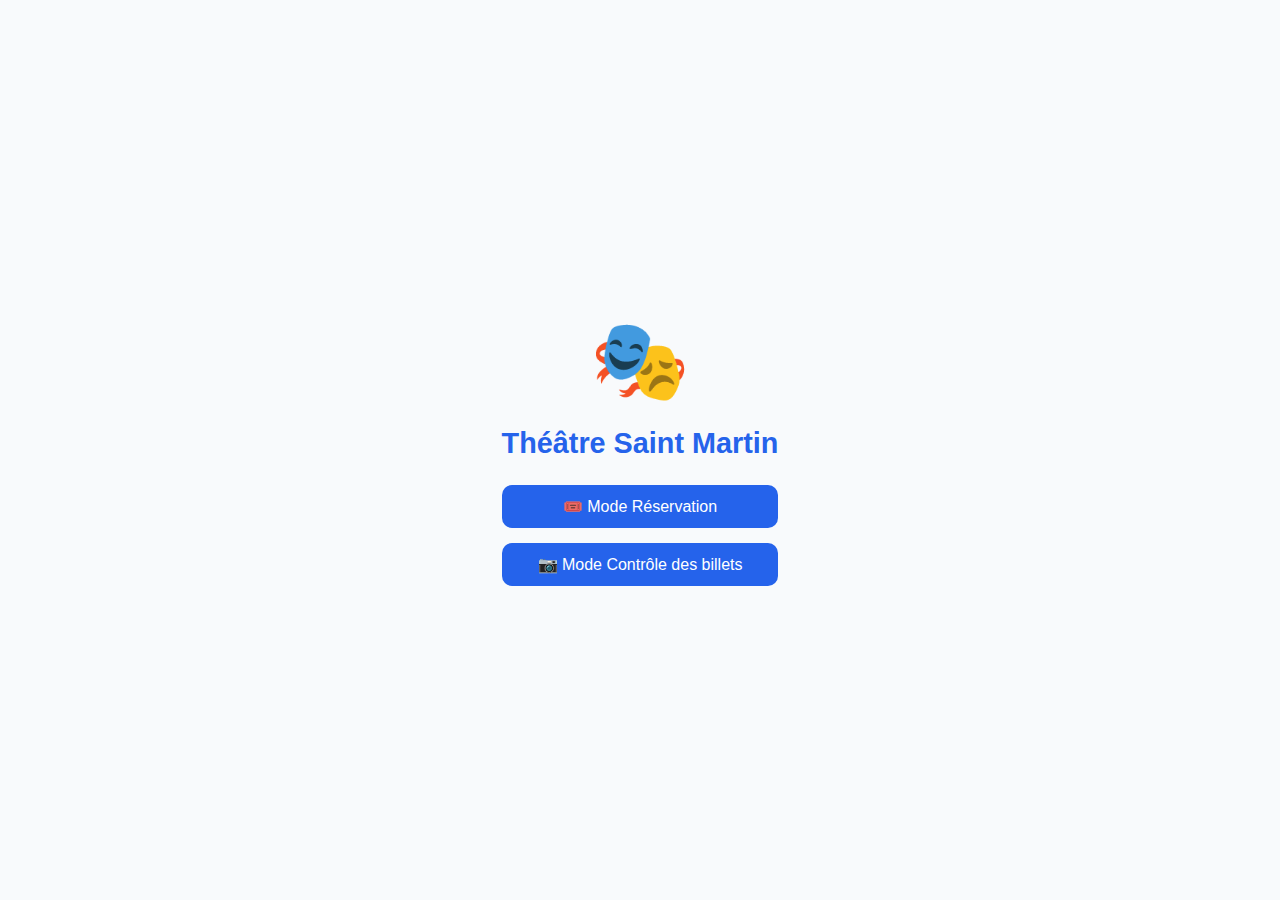
<file: index.html>
<!DOCTYPE html>
<html lang="fr">
<head>
<meta charset="UTF-8" />
<meta name="viewport" content="width=device-width, initial-scale=1.0">
<link rel="manifest" href="manifest.json">
<link rel="icon" href="icon-192.png">
<title>Théâtre Saint Martin</title>
<link rel="stylesheet" href="style.css">
</head>
<body class="accueil">

<div class="accueil-container">
  <div class="logo">🎭</div>
  <h1>Théâtre Saint Martin</h1>

  <div style="display:flex; flex-direction:column; gap:15px;">
    <button class="btn" onclick="window.location='reservation.html'">🎟️ Mode Réservation</button>
    <button class="btn" onclick="window.location='controle.html'">📷 Mode Contrôle des billets</button>
  </div>
</div>

<script>
if ('serviceWorker' in navigator) {
  navigator.serviceWorker.register('service-worker.js')
    .then(() => console.log('✅ SW actif'))
    .catch(err => console.error('❌ Erreur SW', err));
}
</script>
</body>
</html>
</file>
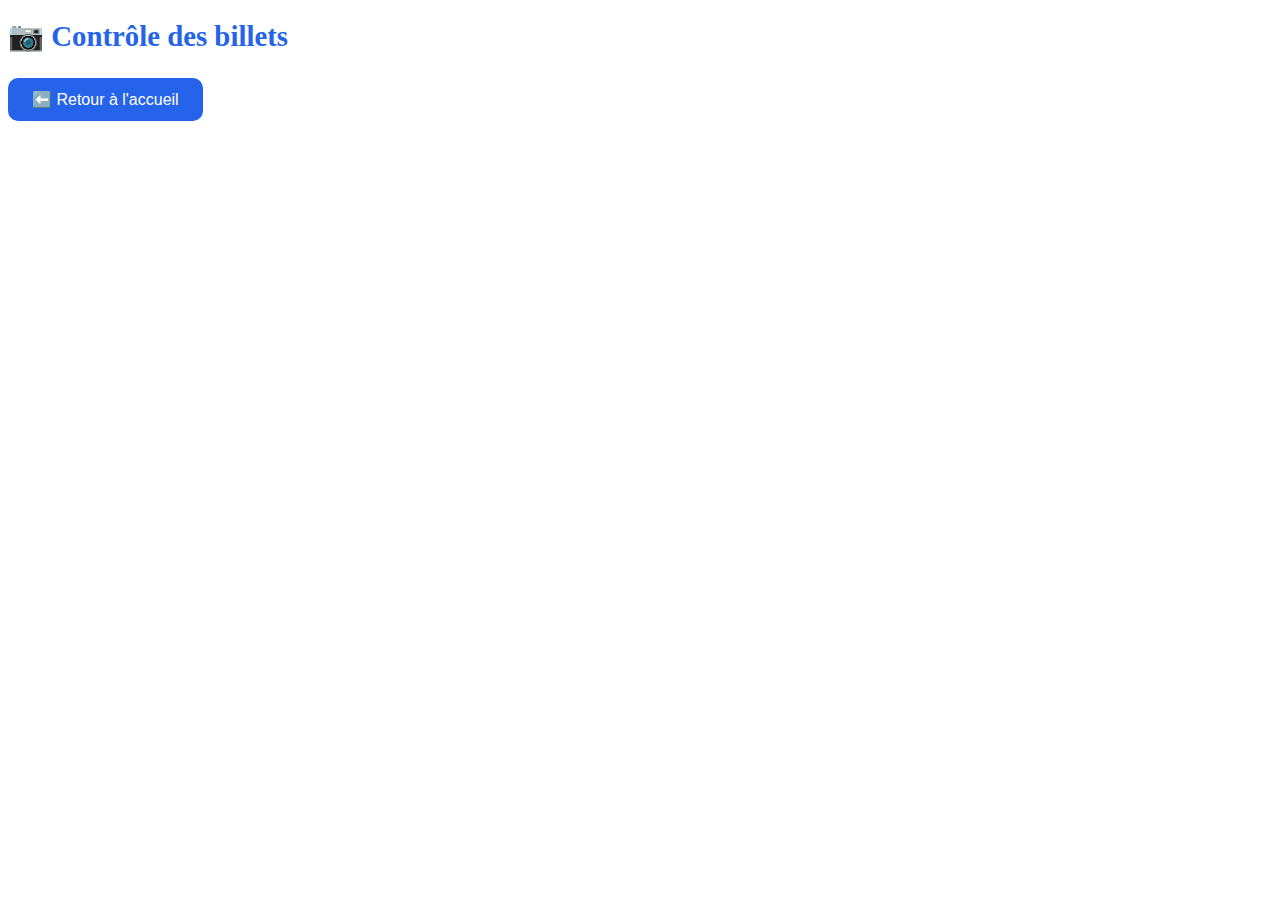
<file: controle.html>
<!DOCTYPE html>
<html lang="fr">
<head>
<meta charset="UTF-8" />
<meta name="viewport" content="width=device-width, initial-scale=1.0">
<title>Contrôle des billets – Théâtre Saint Martin</title>
<link rel="stylesheet" href="style.css">
<script src="https://unpkg.com/html5-qrcode"></script>
</head>
<body>

<h1>📷 Contrôle des billets</h1>

<div id="scannerContainer" style="text-align:center;">
  <div id="reader" style="width:280px; margin:auto;"></div>
</div>

<div id="result" style="margin-top:20px; font-size:18px; font-weight:600;"></div>

<button class="btn" onclick="window.location='index.html'">⬅️ Retour à l'accueil</button>

<script>
const scanner = new Html5Qrcode("reader");

scanner.start(
  { facingMode: "environment" },
  { fps: 10, qrbox: 200 },
  message => {
    scanner.stop();
    verifierTicket(message);
  },
  () => {}
).catch(err => alert("Erreur caméra : " + err));

function verifierTicket(code) {
  let reservations = JSON.parse(localStorage.getItem("reservations") || "{}");
  let valide = false;

  Object.entries(reservations).forEach(([key, value]) => {
    if (code.includes(value)) valide = true;
  });

  const result = document.getElementById("result");
  if (valide) {
    result.innerHTML = "✅ Billet valide ! Bienvenue 🎭";
    result.style.color = "green";
  } else {
    result.innerHTML = "❌ Billet invalide ou inconnu.";
    result.style.color = "red";
  }

  setTimeout(() => {
    result.innerHTML = "";
    scanner.start({ facingMode: "environment" }, { fps: 10, qrbox: 200 }, msg => {
      scanner.stop(); verifierTicket(msg);
    });
  }, 3000);
}
</script>

</body>
</html>
</file>
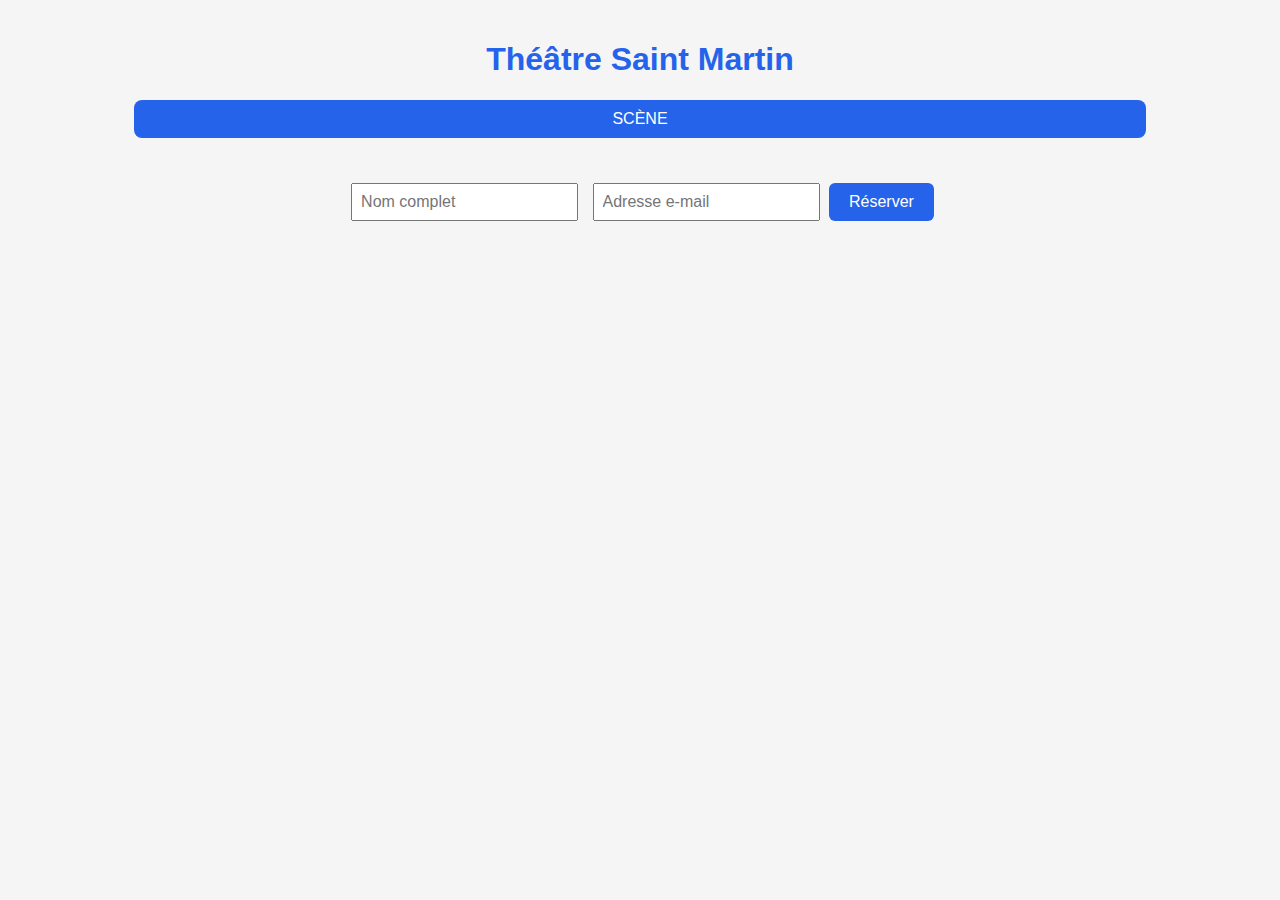
<file: reservation.html>
<!DOCTYPE html>
<html lang="fr">
<head>
  <meta charset="UTF-8">
  <meta name="viewport" content="width=device-width, initial-scale=1.0">
  <title>Théâtre Saint Martin - Réservations</title>

  <script src="https://cdn.jsdelivr.net/npm/@emailjs/browser@4/dist/email.min.js"></script>

  <style>
    body {
      font-family: sans-serif;
      text-align: center;
      background: #f5f5f5;
      margin: 0;
      padding: 20px;
    }
    h1 { color: #2563eb; }
    .scene {
      background: #2563eb;
      color: white;
      padding: 10px;
      width: 80%;
      margin: 20px auto;
      border-radius: 8px;
    }
    .row-label {
      grid-column: span 18;
      text-align: left;
      margin: 6px 0;
      font-weight: bold;
      color: #333;
    }
    .seating {
      display: grid;
      grid-template-columns: repeat(18, 1fr); /* 16 sièges + 2 strapontins */
      gap: 4px;
      justify-content: center;
      margin: 0 auto;
      width: fit-content;
    }
    .seat {
      width: 28px;
      height: 28px;
      border-radius: 4px;
      border: 1px solid #ccc;
      cursor: pointer;
      display: flex;
      align-items: center;
      justify-content: center;
      font-size: 11px;
      background: white;
      user-select: none;
    }
    .seat.selected {
      background: #2563eb;
      border-color: #2563eb;
      color: white;
    }
    .seat.strapontin {
      background: #e5e7eb;
      border-color: #bbb;
      font-size: 9px;
    }
    .seat.strapontin.selected {
      background: #60a5fa;
      border-color: #2563eb;
      color: white;
    }
    form { margin-top: 20px; }
    input {
      padding: 8px;
      margin: 5px;
      font-size: 16px;
    }
    button {
      background: #2563eb;
      color: white;
      padding: 10px 20px;
      border: none;
      border-radius: 6px;
      cursor: pointer;
      font-size: 16px;
    }
    button:hover { background: #1e4fd8; }

    #confirmation {
      display: none;
      margin-top: 25px;
      padding: 15px;
      border-radius: 8px;
      background: #e0f2fe;
      color: #1e3a8a;
      max-width: 400px;
      margin-left: auto;
      margin-right: auto;
    }
  </style>
</head>
<body>
  <h1>Théâtre Saint Martin</h1>

  <div class="scene">SCÈNE</div>
  <div class="seating" id="seating"></div>

  <form id="formReservation">
    <input id="nomClient" type="text" placeholder="Nom complet" required>
    <input id="emailClient" type="email" placeholder="Adresse e-mail" required>
    <button type="button" id="boutonReserver">Réserver</button>
  </form>

  <div id="confirmation"></div>

  <script>
    // === Initialisation EmailJS ===
    emailjs.init("TON_PUBLIC_KEY"); // ex: B3xyzA4pPQ12Z

    // === Définition du plan de salle ===
    const seatOrder = [15,13,11,9,7,5,3,1,2,4,6,8,10,12,14,16];
    const letters = "ABCDEFGHIJKLMNOPQRS".split(""); // 19 rangées
    const seating = document.getElementById("seating");

    // Création des rangées (S en haut → A en bas)
    for (let r = letters.length - 1; r >= 0; r--) {
      const rowLetter = letters[r];

      // Étiquette de rangée
      const label = document.createElement("div");
      label.classList.add("row-label");
      label.textContent = "Rangée " + rowLetter;
      seating.appendChild(label);

      // Strapontin gauche
      const left = document.createElement("div");
      left.classList.add("seat", "strapontin");
      left.textContent = "SG";
      left.dataset.id = `${rowLetter}-SG`;
      left.onclick = () => left.classList.toggle("selected");
      seating.appendChild(left);

      // Sièges numérotés
      seatOrder.forEach(num => {
        const seat = document.createElement("div");
        seat.classList.add("seat");
        seat.dataset.id = `${rowLetter}${num}`;
        seat.textContent = num;
        seat.onclick = () => seat.classList.toggle("selected");
        seating.appendChild(seat);
      });

      // Strapontin droit
      const right = document.createElement("div");
      right.classList.add("seat", "strapontin");
      right.textContent = "SD";
      right.dataset.id = `${rowLetter}-SD`;
      right.onclick = () => right.classList.toggle("selected");
      seating.appendChild(right);
    }

    // === Envoi du ticket par e-mail ===
    async function genererTicketEmail(nom, sieges, email) {
      const date = new Date().toLocaleDateString("fr-FR", {
        weekday: "long",
        year: "numeric",
        month: "long",
        day: "numeric",
      });

      const ticketHTML = `
        <div style="border:1px solid #2563eb;border-radius:8px;padding:15px;
                    max-width:400px;margin:auto;text-align:left;font-family:sans-serif;">
          <h2 style="color:#2563eb;">Théâtre Saint Martin</h2>
          <p><strong>Nom :</strong> ${nom}</p>
          <p><strong>Date :</strong> ${date}</p>
          <p><strong>Places réservées :</strong> ${sieges.join(", ")}</p>
          <p>Merci pour votre réservation et bon spectacle.</p>
        </div>
      `;

      const params = {
        to_email: email,
        to_name: nom,
        message: ticketHTML
      };

      try {
        const res = await emailjs.send(
          "TON_SERVICE_ID",
          "TON_TEMPLATE_ID",
          params,
          "TON_PUBLIC_KEY"
        );
        console.log("Email envoyé :", res);

        const confirmation = document.getElementById("confirmation");
        confirmation.innerHTML = `
          <h3>Réservation confirmée</h3>
          <p>Merci ${nom}, votre ticket a été envoyé à <strong>${email}</strong>.</p>
          <p>Si vous ne voyez pas le message, vérifiez votre dossier "Courrier indésirable".</p>
        `;
        confirmation.style.display = "block";

      } catch (err) {
        console.error("Erreur EmailJS :", err);
        alert("Erreur EmailJS : " + (err.text || err.message));
      }
    }

    // === Clic sur "Réserver" ===
    document.getElementById("boutonReserver").onclick = async () => {
      const nom = document.getElementById("nomClient").value.trim();
      const email = document.getElementById("emailClient").value.trim();
      const siegesSelectionnes = Array.from(document.querySelectorAll(".seat.selected"))
        .map(s => s.dataset.id);

      if (!nom || !email || siegesSelectionnes.length === 0) {
        alert("Merci de remplir tous les champs et de choisir au moins un siège.");
        return;
      }

      await genererTicketEmail(nom, siegesSelectionnes, email);
    };
  </script>
</body>
</html>
</file>
<file: style.css>
:root {
  --color-primary: #2563eb;
  --color-bg: #f8fafc;
  --color-text: #333;
}

/* === Styles de l’écran d’accueil === */
body.accueil {
  background: var(--color-bg);
  color: var(--color-text);
  font-family: "Poppins", sans-serif;
  display: flex;
  justify-content: center;
  align-items: center;
  height: 100vh;
  margin: 0;
}

.accueil-container {
  text-align: center;
  animation: fadeIn 1.5s ease;
}

.logo {
  font-size: 80px;
  margin-bottom: 15px;
  animation: float 3s ease-in-out infinite;
}

h1 {
  font-size: 1.8rem;
  color: var(--color-primary);
  margin-bottom: 25px;
}

.btn {
  background: var(--color-primary);
  color: white;
  border: none;
  border-radius: 10px;
  padding: 12px 24px;
  font-size: 1rem;
  cursor: pointer;
  transition: all 0.3s ease;
}

.btn:hover {
  background: #1e40af;
  transform: scale(1.05);
}

@keyframes fadeIn {
  from { opacity: 0; transform: translateY(15px); }
  to { opacity: 1; transform: translateY(0); }
}

@keyframes float {
  0%, 100% { transform: translateY(0); }
  50% { transform: translateY(-8px); }
}
</file>
